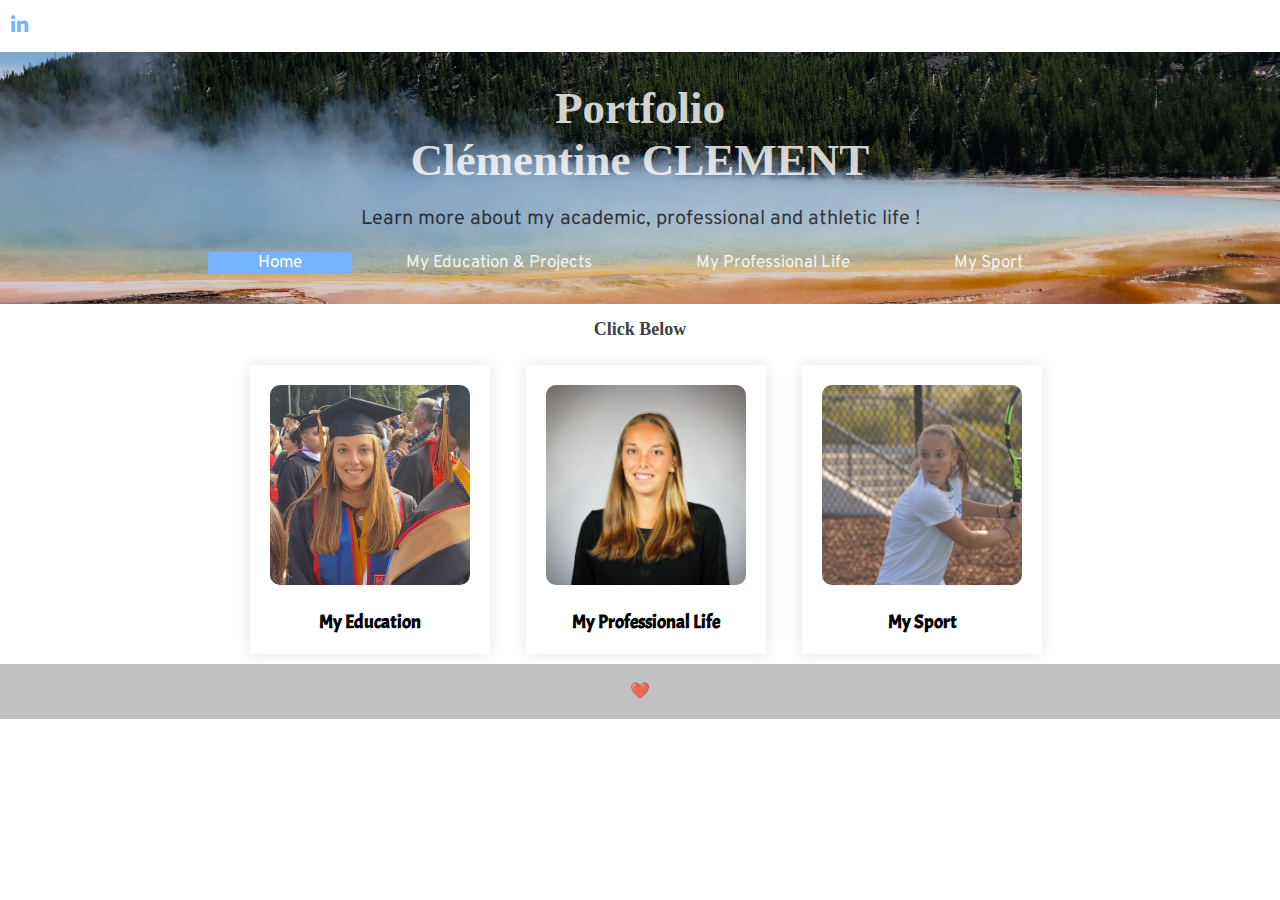
<file: index.html>
<!DOCTYPE html>
<html lang="en">
<head>
  <meta charset="UTF-8">
  <title>My Portfolio - Clémentine CLEMENT</title>

  <!-- Change these Google fonts with your own choice -->
  <link href="https://fonts.googleapis.com/css?family=Chivo:700|Overpass:400,700&display=swap" rel="stylesheet">

  <link rel="stylesheet" href="style.css">
</head>
<body>


  <div class= "social-header">
	<!-- Add icon library -->
  <link rel="stylesheet" href="https://cdnjs.cloudflare.com/ajax/libs/font-awesome/4.7.0/css/font-awesome.min.css">
  <link href="https://fonts.googleapis.com/css2?family=Ubuntu:wght@300;500&display=swap" rel="stylesheet">
  <link href="https://fonts.googleapis.com/css2?family=Acme&display=swap" rel="stylesheet">

<!-- Add font awesome icons -->
  <a href="http://www.linkedin.com/in/clementine-clement" class="fa fa-linkedin"></a>

</div>


 <!-- Banner section -->
    <div class="banner">
      <h1>Portfolio <br> Clémentine CLEMENT</h1>
      <p>Learn more about my academic, professional and athletic life ! </p>
      <div class="topnav">
  <a class="active" href="index.html">Home</a>
  <a href="My_Education.html">My Education & Projects</a>
  <a href="My_Pro_Life.html">My Professional Life</a>
  <a href="My_Sport.html">My Sport</a>

</div>
    </div>

    

    <!-- Container (with left/right automatic margins) -->
    <div class="container">
      <h2>Click Below</h2>
  
    <!-- Cards grid -->
    <div class="cards">

      <!-- Shanghai card -->
      <div class="card-white">
        <img src="images/graduation.jpg" alt="">
        <h3> <a href="My_Education.html">My Education</a> </h3>
      </div>

      <!-- London card -->
      <div class="card-white">
        <img src="images/pro.jpg" alt="">
        <h3> <a href="My_Pro_Life.html">My Professional Life</a> </h3>
      </div>

      <!-- Paris card -->
      <div class="card-white">
        <img src="images/tennis_2.jpeg" alt="">
        <h3> <a href="My_Sport.html">My Sport</a> </h3>
      </div>
    </div>
  </div>


    <!-- Code your Footer section -->
    <div class="footer">
      <p> ❤️ </p>
    </div>
</body>
</html>
</file>
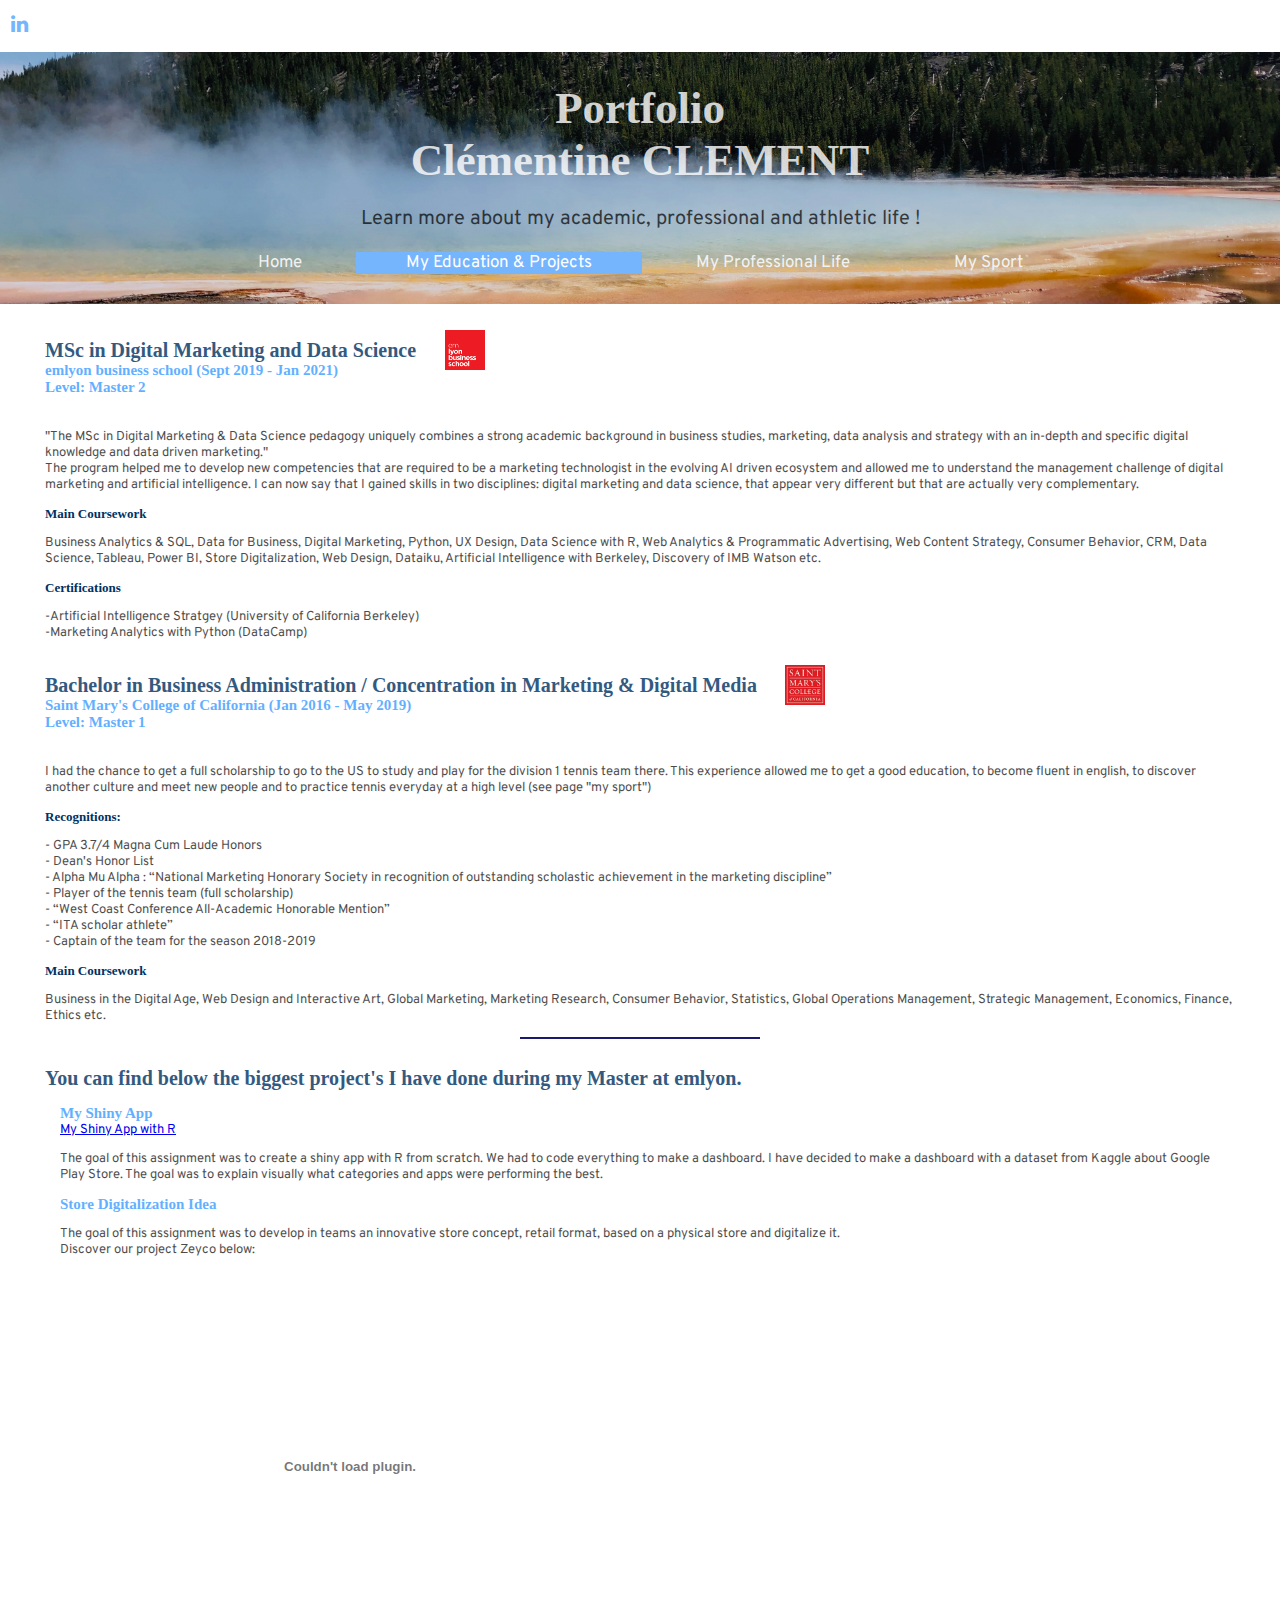
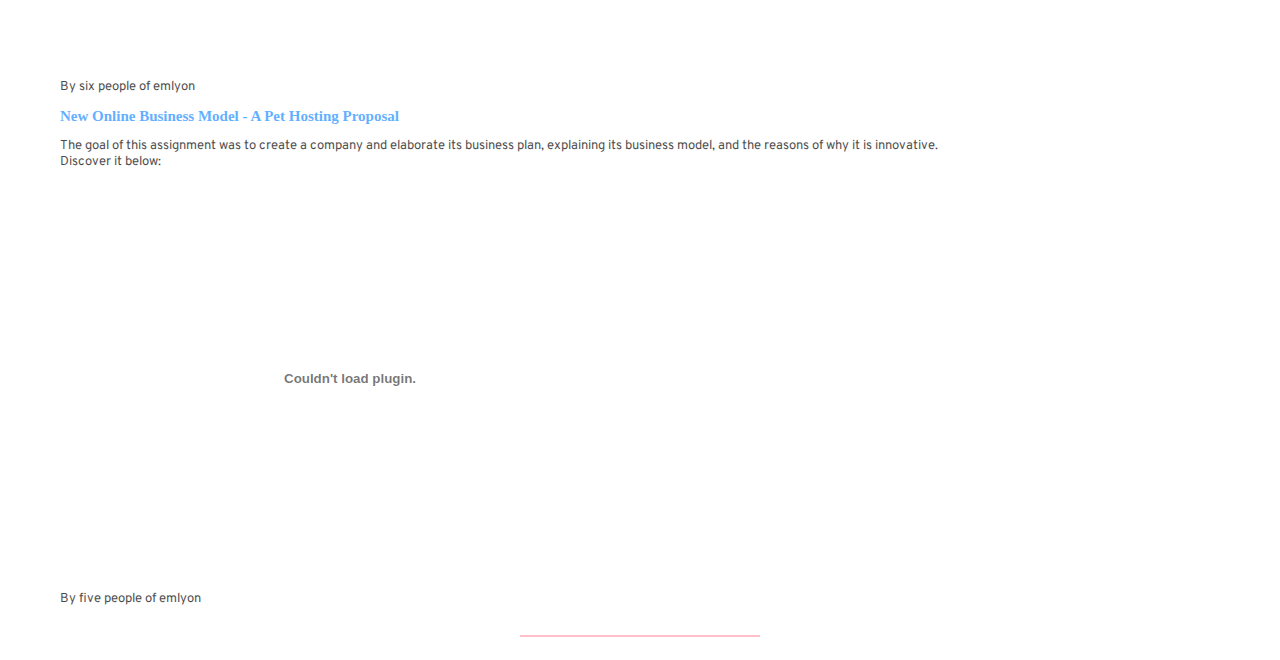
<file: My_Education.html>
<!DOCTYPE html>
<html lang="en">
<head>
  <meta charset="UTF-8">
  <title>My Portfolio - Clémentine CLEMENT</title>

  <!-- Change these Google fonts with your own choice -->
  <link href="https://fonts.googleapis.com/css?family=Chivo:700|Overpass:400,700&display=swap" rel="stylesheet">

  <link rel="stylesheet" href="style.css">
</head>
<body>


  <div class= "social-header">
	<!-- Add icon library -->
  <link rel="stylesheet" href="https://cdnjs.cloudflare.com/ajax/libs/font-awesome/4.7.0/css/font-awesome.min.css">
  <link href="https://fonts.googleapis.com/css2?family=Ubuntu:wght@300;500&display=swap" rel="stylesheet">
  <link href="https://fonts.googleapis.com/css2?family=Acme&display=swap" rel="stylesheet">

<!-- Add font awesome icons -->
  <a href="http://www.linkedin.com/in/clementine-clement" class="fa fa-linkedin"></a>

</div>


 <!-- Banner section -->
    <div class="banner">
      <h1>Portfolio <br> Clémentine CLEMENT</h1>
      <p>Learn more about my academic, professional and athletic life ! </p>
      <div class="topnav">
  <a href="index.html">Home</a>
  <a class="active" href="My_Education">My Education & Projects</a>
  <a href="My_Pro_Life.html">My Professional Life</a>
  <a href="My_Sport.html">My Sport</a>

</div>
    </div>

    <div class="education_text">
     <h1>MSc in Digital Marketing and Data Science </h1> <h2> emlyon business school (Sept 2019 - Jan 2021)</h2> 
     <h2>Level: Master 2</h2> 

     <div class="logo_em">
        <img src="images/emlyon.png" alt="">
      </div>

     <p>"The MSc in Digital Marketing & Data Science pedagogy uniquely combines a strong academic background in business studies, marketing, data analysis and strategy with an in‐depth and specific digital knowledge and data driven marketing." <br> 
     The program helped me to develop new competencies that are required to be a marketing technologist in the evolving AI driven ecosystem and allowed me to understand the management challenge of digital marketing and artificial intelligence. I can now say that I gained skills in two disciplines: digital marketing and data science, that appear very different but that are actually very complementary. </p>
     <h4> Main Coursework </h4> <br>
        <p> Business Analytics & SQL, Data for Business, Digital Marketing, Python, UX Design, Data Science with R, Web Analytics & Programmatic Advertising, Web Content Strategy, Consumer Behavior, CRM, Data Science, Tableau, Power BI, Store Digitalization, Web Design, Dataiku, Artificial Intelligence with Berkeley, Discovery of IMB Watson etc. </p>
        <h4> Certifications </h4> <br>
        <p> -Artificial Intelligence Stratgey (University of California Berkeley) <br>
            -Marketing Analytics with Python (DataCamp) </p>


     <h1>Bachelor in Business Administration / Concentration in Marketing & Digital Media </h1> <h2> Saint Mary's College of California (Jan 2016 - May 2019)</h2>
     <h2>Level: Master 1 </h2>

     <div class="logo_smc">
        <img src="images/smc.jpeg" alt="">
      </div>

     <p> I had the chance to get a full scholarship to go to the US to study and play for the division 1 tennis team there. This experience allowed me to get a good education, to become fluent in english, to discover another culture and meet new people and to practice tennis everyday at a high level (see page "my sport") <br> </p>
         <h4> Recognitions: </h4> <br>
      <p>- GPA 3.7/4 Magna Cum Laude Honors <br>
        - Dean's Honor List <br>
        - Alpha Mu Alpha : “National Marketing Honorary Society in recognition of outstanding scholastic achievement in the marketing discipline” <br>
        - Player of the tennis team (full scholarship) <br>
        - “West Coast Conference All-Academic Honorable Mention” <br>
        - “ITA scholar athlete” <br>
        - Captain of the team for the season 2018-2019 </p>
        <h4> Main Coursework </h4> <br>
        <p> Business in the Digital Age, Web Design and Interactive Art, Global Marketing, Marketing Research, Consumer Behavior, Statistics, Global Operations Management, Strategic Management, Economics, Finance, Ethics etc. </p>

        <hr align="center" width="20%" color="midnightblue" size="2">

        <h1> You can find below the biggest project's I have done during my Master at emlyon. </h1> 

        <div class="projects">

        <h2>My Shiny App </h2>

         <a href="https://playstore-clementine.shinyapps.io/app_R/" target="_blank">My Shiny App with R</a>
         <p> The goal of this assignment was to create a shiny app with R from scratch. We had to code everything to make a dashboard. I have decided to make a dashboard with a dataset from Kaggle about Google Play Store. The goal was to explain visually what categories and apps were performing the best. </p>

         <h2>Store Digitalization Idea</h2>

         <p> The goal of this assignment was to develop in teams an innovative store concept, retail format, based on a physical store and digitalize it. <br> Discover our project Zeyco below: </p>

        <embed  type= "application/pdf" src ="images/ZEYCO.pdf" style="width:50%; height:390px"></embed>

        <p> By six people of emlyon </p>

        <h2>New Online Business Model - A Pet Hosting Proposal</h2>

         <p> The goal of this assignment was to create a company and elaborate its business plan, explaining its business model, and the reasons of why it is innovative. <br> Discover it below: </p>

        <embed  type= "application/pdf" src ="images/A pet hosting proposal.pdf" style="width:50%; height:390px"></embed>
        <p> By five people of emlyon </p>  
        </div>
        
        <hr align="center" width="20%" color="pink" size="2">


 </div>

    

    

    
</body>
</html>
</file>
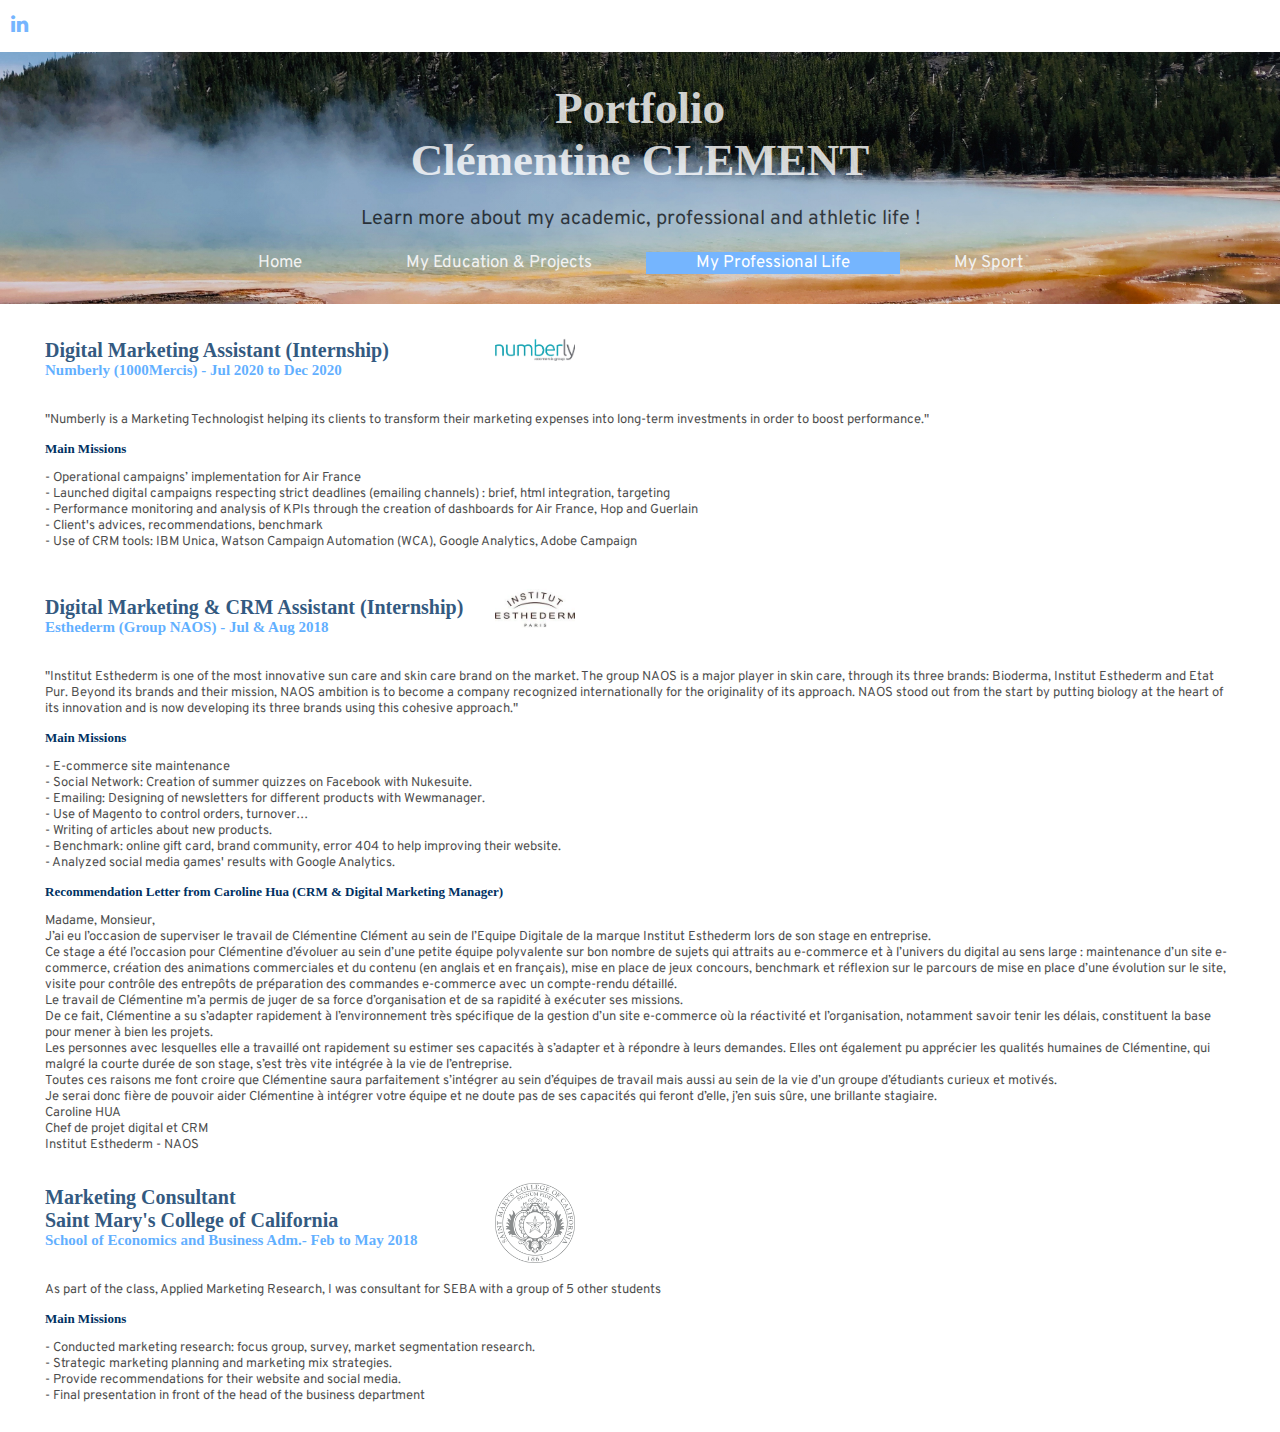
<file: My_Pro_Life.html>
<!DOCTYPE html>
<html lang="en">
<head>
  <meta charset="UTF-8">
  <title>My Portfolio - Clémentine CLEMENT</title>

  <!-- Change these Google fonts with your own choice -->
  <link href="https://fonts.googleapis.com/css?family=Chivo:700|Overpass:400,700&display=swap" rel="stylesheet">

  <link rel="stylesheet" href="style.css">
</head>
<body>


  <div class= "social-header">
	<!-- Add icon library -->
  <link rel="stylesheet" href="https://cdnjs.cloudflare.com/ajax/libs/font-awesome/4.7.0/css/font-awesome.min.css">
  <link href="https://fonts.googleapis.com/css2?family=Ubuntu:wght@300;500&display=swap" rel="stylesheet">
  <link href="https://fonts.googleapis.com/css2?family=Acme&display=swap" rel="stylesheet">

<!-- Add font awesome icons -->
  <a href="http://www.linkedin.com/in/clementine-clement" class="fa fa-linkedin"></a>

</div>


 <!-- Banner section -->
    <div class="banner">
      <h1>Portfolio <br> Clémentine CLEMENT</h1>
      <p>Learn more about my academic, professional and athletic life ! </p>
      <div class="topnav">
  <a href="index.html">Home</a>
  <a href="My_Education.html">My Education & Projects</a>
  <a class="active" href="My_Pro_Life.html" >My Professional Life</a>
  <a href="My_Sport.html">My Sport</a>


</div>
    </div>

    <div class="education_text">

      <h1>Digital Marketing Assistant (Internship)</h1> 
     <h2> Numberly (1000Mercis) - Jul 2020 to Dec 2020 </h2>

     <div class="logo_esthederm">
        <img src="images/numberly.png" alt="">
      </div>

     <p>"Numberly is a Marketing Technologist helping its clients to transform their marketing expenses into long-term investments in order to boost performance."</p>
      <h4> Main Missions </h4> <br>
      <p> - Operational campaigns’ implementation for Air France <br>
          - Launched digital campaigns respecting strict deadlines (emailing channels) : brief, html integration, targeting <br>
          - Performance monitoring and analysis of KPIs through the creation of dashboards for Air France, Hop and Guerlain <br>
          - Client's advices, recommendations, benchmark <br>
          - Use of CRM tools: IBM Unica, Watson Campaign Automation (WCA), Google Analytics, Adobe Campaign </p>
      <h4>  </h4> <br>
      <p>  </p> 


     <h1>Digital Marketing & CRM Assistant (Internship)</h1>
     <h2> Esthederm (Group NAOS) - Jul & Aug 2018  </h2> 
 
     <div class="logo_esthederm">
        <img src="images/esthederm.jpg" alt="">
      </div>

     <p>"Institut Esthederm is one of the most innovative sun care and skin care brand on the market. The group NAOS is a major player in skin care, through its three brands: Bioderma, Institut Esthederm and Etat Pur. Beyond its brands and their mission, NAOS ambition is to become a company recognized internationally for the originality of its approach. NAOS stood out from the start by putting biology at the heart of its innovation and is now developing its three brands using this cohesive approach."<br></p>
     <h4> Main Missions </h4> <br>
        <p> - E-commerce site maintenance <br>
            - Social Network: Creation of summer quizzes on Facebook with Nukesuite. <br>
            - Emailing: Designing of newsletters for different products with Wewmanager. <br>
            - Use of Magento to control orders, turnover… <br>
            - Writing of articles about new products. <br>
            - Benchmark: online gift card, brand community, error 404 to help improving their website. <br>
            - Analyzed social media games' results with Google Analytics. </p>

        <h4> Recommendation Letter from Caroline Hua (CRM & Digital Marketing Manager)</h4> <br>
        <p> 
Madame, Monsieur, <br>

J’ai eu l’occasion de superviser le travail de Clémentine Clément au sein de l’Equipe Digitale de la marque Institut Esthederm lors de son stage en entreprise. <br>

Ce stage a été l’occasion pour Clémentine d’évoluer au sein d’une petite équipe polyvalente sur bon nombre de sujets qui attraits au e-commerce et à l’univers du digital au sens large : maintenance d’un site e-commerce, création des animations commerciales et du contenu (en anglais et en français), mise en place de jeux concours, benchmark et réflexion sur le parcours de mise en place d’une évolution sur le site, visite pour contrôle des entrepôts de préparation des commandes e-commerce avec un compte-rendu détaillé. <br>  

Le travail de Clémentine m’a permis de juger de sa force d’organisation et de sa rapidité  à exécuter ses missions.<br>

De ce fait, Clémentine a su s’adapter rapidement à l’environnement très spécifique de la gestion d’un site e-commerce où la réactivité et l’organisation, notamment savoir tenir les délais, constituent la base pour mener à bien les projets. <br>

Les personnes avec lesquelles elle a travaillé ont rapidement su estimer ses capacités à s’adapter et à répondre à leurs demandes. Elles ont également pu apprécier les qualités humaines de Clémentine, qui malgré la courte durée de son stage, s’est très vite intégrée à la vie de l’entreprise.<br>

Toutes ces raisons me font croire que Clémentine saura parfaitement s’intégrer au sein d’équipes de travail mais aussi au sein de la vie d’un groupe d’étudiants curieux et motivés.<br>

Je serai donc fière de pouvoir aider Clémentine à intégrer votre équipe et ne doute pas de ses capacités qui feront d’elle, j’en suis sûre, une brillante stagiaire.<br>



Caroline HUA<br>
Chef de projet digital et CRM <br>
Institut Esthederm - NAOS
 </p>


      <h1>Marketing Consultant <br> Saint Mary's College of California </h1> 
     <h2> School of Economics and Business Adm.- Feb to May 2018 </h2>

     <div class="logo_esthederm">
        <img src="images/smc3.png" alt="">
      </div>

     <p> As part of the class, Applied Marketing Research, I was consultant for SEBA with a group of 5 other students </p>
      <h4> Main Missions </h4> <br>
      <p> - Conducted marketing research: focus group, survey, market segmentation research. <br>
          - Strategic marketing planning and marketing mix strategies. <br>
          - Provide recommendations for their website and social media. <br>
          - Final presentation in front of the head of the business department
 </p>


 </div>

    
</body>
</html>
</file>
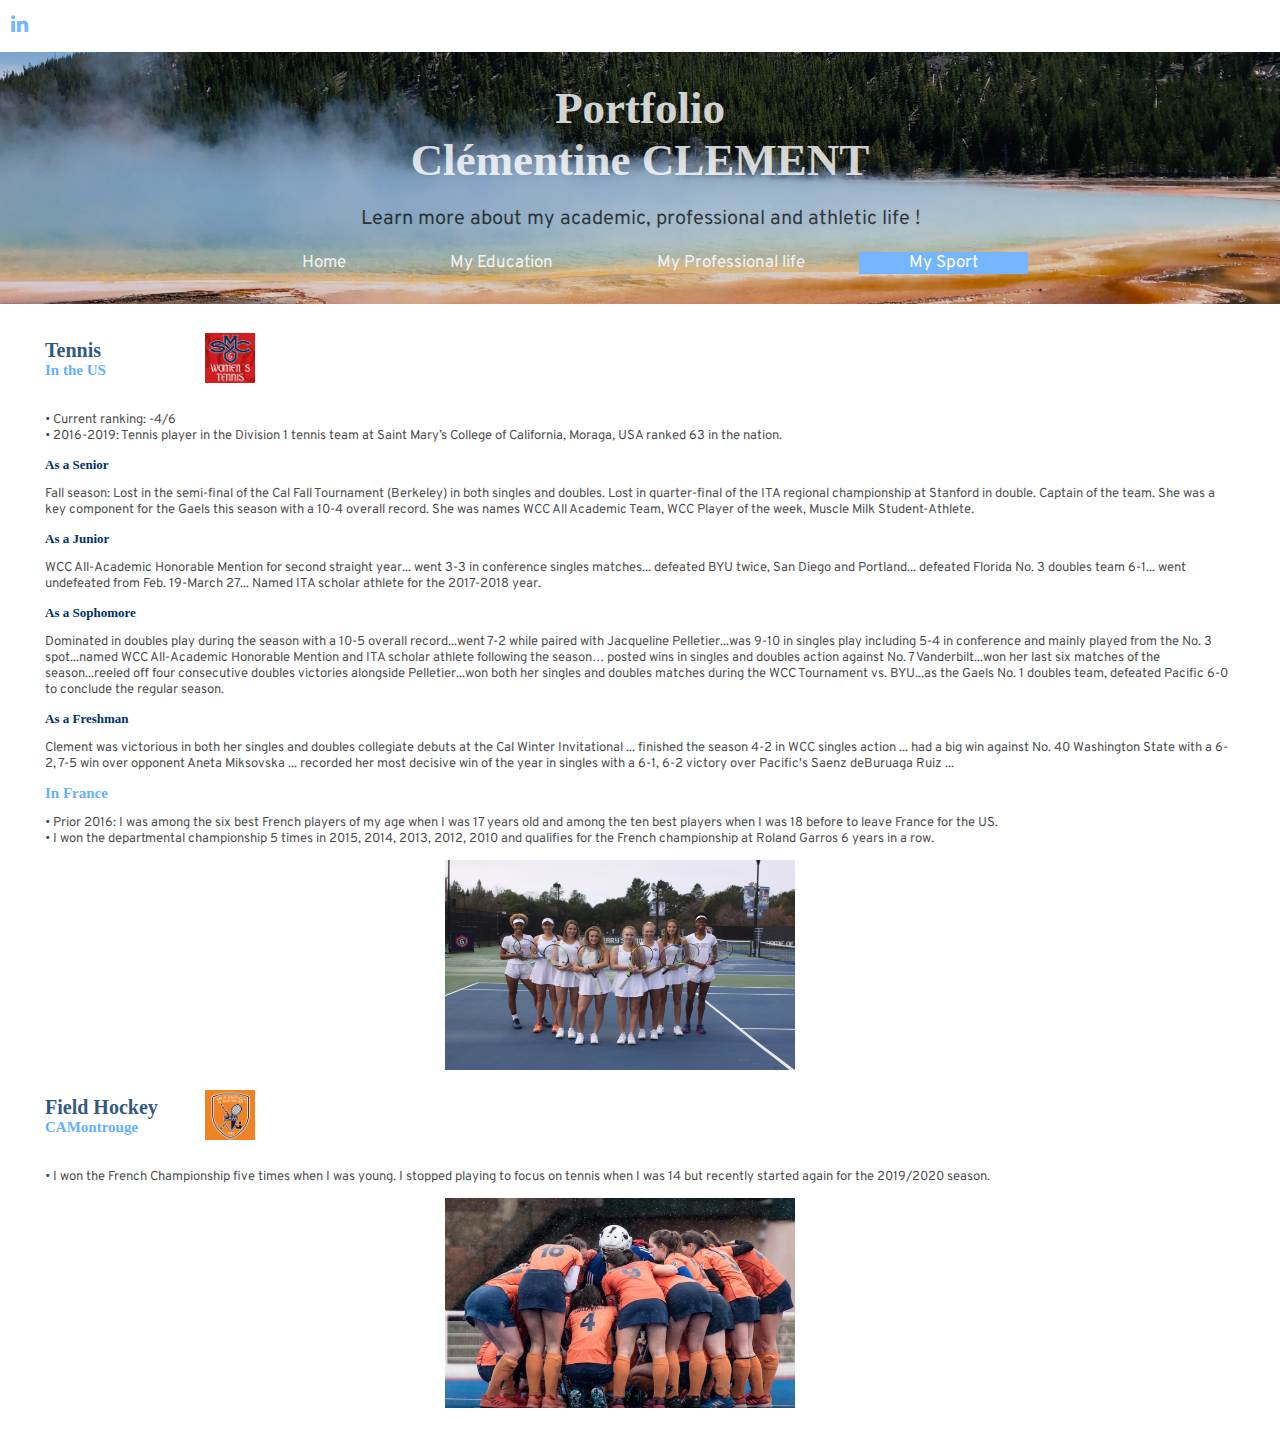
<file: My_Sport.html>
<!DOCTYPE html>
<html lang="en">
<head>
  <meta charset="UTF-8">
  <title>My Portfolio - Clémentine CLEMENT</title>

  <!-- Change these Google fonts with your own choice -->
  <link href="https://fonts.googleapis.com/css?family=Chivo:700|Overpass:400,700&display=swap" rel="stylesheet">

  <link rel="stylesheet" href="style.css">
</head>
<body>


  <div class= "social-header">
	<!-- Add icon library -->
  <link rel="stylesheet" href="https://cdnjs.cloudflare.com/ajax/libs/font-awesome/4.7.0/css/font-awesome.min.css">
  <link href="https://fonts.googleapis.com/css2?family=Ubuntu:wght@300;500&display=swap" rel="stylesheet">
  <link href="https://fonts.googleapis.com/css2?family=Acme&display=swap" rel="stylesheet">

<!-- Add font awesome icons -->
  <a href="http://www.linkedin.com/in/clementine-clement" class="fa fa-linkedin"></a>

</div>


 <!-- Banner section -->
    <div class="banner">
      <h1>Portfolio <br> Clémentine CLEMENT</h1>
      <p>Learn more about my academic, professional and athletic life ! </p>
      <div class="topnav">
  <a href="index.html">Home</a>
  <a href="My_Education.html">My Education</a>
  <a href="My_Pro_Life.html">My Professional life</a>
  <a class="active" href="My_Sport.html" >My Sport</a>

</div>
    </div>

    <div class="education_text">

      <h1>Tennis</h1> 
      <h2> In the US </h2> 

     <div class="logo_smc_tennis">
        <img src="images/smc_tennis.jpg" alt="">
      </div>

     <p> •  Current ranking: -4/6 <br>
         • 2016-2019: Tennis player in the Division 1 tennis team at Saint Mary’s College of California, Moraga, USA ranked 63 in the nation. <br>
     </p>
      <h4> As a Senior </h4> <br>
      <p> Fall season: Lost in the semi-final of the Cal Fall Tournament (Berkeley) in both singles and doubles. Lost in quarter-final of the ITA regional championship at Stanford in double. Captain of the team. She was a key component for the Gaels this season with a 10-4 overall record. She was names WCC All Academic Team, WCC Player of the week, Muscle Milk Student-Athlete.</p>
      <h4> As a Junior </h4> <br>
      <p> WCC All-Academic Honorable Mention for second straight year... went 3-3 in conference singles matches... defeated BYU twice, San Diego and Portland... defeated Florida No. 3 doubles team 6-1... went undefeated from Feb. 19-March 27... Named ITA scholar athlete for the 2017-2018 year. </p> 
      <h4> As a Sophomore </h4> <br>
      <p> Dominated in doubles play during the season with a 10-5 overall record...went 7-2 while paired with Jacqueline Pelletier...was 9-10 in singles play including 5-4 in conference and mainly played from the No. 3 spot...named WCC All-Academic Honorable Mention and ITA scholar athlete following the season… posted wins in singles and doubles action against No. 7 Vanderbilt...won her last six matches of the season...reeled off four consecutive doubles victories alongside Pelletier...won both her singles and doubles matches during the WCC Tournament vs. BYU...as the Gaels No. 1 doubles team, defeated Pacific 6-0 to conclude the regular season. </p> 
      <h4> As a Freshman </h4> <br>
      <p> Clement was victorious in both her singles and doubles collegiate debuts at the Cal Winter Invitational ... finished the season 4-2 in WCC singles action ... had a big win against No. 40 Washington State with a 6-2, 7-5 win over opponent Aneta Miksovska ... recorded her most decisive win of the year in singles with a 6-1, 6-2 victory over Pacific's Saenz deBuruaga Ruiz ... </p> 

      <h2> In France </h2> 
     <p> • Prior 2016: I was among the six best French players of my age when I was 17 years old and among the ten best players when I was 18 before to leave France for the US. <br>
      • I won the departmental championship 5 times in 2015, 2014, 2013, 2012, 2010 and qualifies for the French championship at Roland Garros 6 years in a row. </p>

       <div class="logo_team">
        <img src="images/team.jpg" alt="">
      </div> 


     <h1>Field Hockey</h1>
     <h2> CAMontrouge </h2> 
 
     <div class="logo_smc_tennis">
        <img src="images/cam.png" alt="">
      </div>

     <p> •  I won the French Championship five times when I was young. I stopped playing to focus on tennis when I was 14 but recently started again for the 2019/2020 season. </p>  

      <div class="logo_team">
        <img src="images/ok.png" alt="">
      </div> 


 </div>

    

    

    
</body>
</html>
</file>
<file: style.css>
body {
  font-family: Overpass;
  margin: 0;
}

h1 {
  font-family: Ubunto;
  opacity: .8;
}

h3 {
  color: #404042;
  font-family: Acme;
}


h2 {
  color: #404042;	
  text-align: center;
  font-family: Ubunto;
  font-size: 18px;

}

h4 {
  color: #404042;
  font-family: Ubunto;
  margin: 0;
  font-size: 13px;
}

p {
  color: #404042;
  opacity: .7;
}

.container {
  width: 800px;
  margin: auto;
}

.banner {
  background-image: linear-gradient(rgba(0,0,0,0.1), rgba(0,0,0,0.1)), url('images/yellowstone2.jpeg');
  background-size: cover;
  background-position: center;
  padding: 30px 0;
  text-align: center;
}

.banner h1 {
  color: white;
  font-size: 45px;
  margin: 0;
}

.banner p {
  color: black;
  font-size: 20px;
}

.topnav {
  overflow: hidden;
}

.topnav a {
  float: center;
  color: #f2f2f2;
  text-align: center;
  padding: 14px 50px;
  text-decoration: none;
  font-size: 17px;
}

/* Change the color of links on hover */
.topnav a:hover {
  background-color: #25fde9;
  color: white;
}

/* Add a color to the active/current link */
.topnav a.active {
  background-color: #75b5fe;
  color: white;
}


.card-white {
  background: white;
  box-shadow: 0 0 16px rgba(0,0,0,0.1);
  border-radius: 1px;
  width: 200px;
  text-align: center;
  padding: 20px;
  margin: 10px;
}

.cards {
  display: grid;
  grid-template-columns: 1fr 1fr 1fr;
  grid-gap: 16px;
}

.card-white img {
  width: 200px;
  height: 200px;
  object-fit: cover;
  border-radius: 10px;
}

.card-white h3 {
  margin-bottom: 0;
  text-decoration: none;
}
  
.card-white a {
  color: black;
  text-align: center;
  text-decoration: none;
}

.footer {
  background: #C0C0C0;
  text-align: center;
  padding: 1px 0;
}

.footer p {
  color: black;
}

.fa {
  text-decoration: none;
  color: #75b5fe;
}

.social-header {
    line-height: 50px;
    margin: 1px;
    left: 1200px;
    top: 10px;
    font-size: 20px;
}

.social-header a {
    padding: 10px;
}


/* Cards media queries */
@media (max-width: 800px) {
  .cards {
    grid-template-columns: 1fr;
  }
  
  .card-white {
    width: auto;
  }
}
  
/* Container media queries */
@media (min-width: 500px) {
  .container {
    width: 400px;
  }
}


@media (min-width: 800px) {
  .container {
    width: 600px;
  }
}

@media (min-width: 1000px) {
  .container {
    width: 800px;
  }
}


/* education page */
.education_text {
  padding: 15px 45px;
  text-align: left;
}

.education_text h1 {
  color: #003162;
  font-size: 20px;
  margin: 0;
  padding-top: 20px;
}

.education_text h2 {
  color: #1E90FF;
  font-size: 15px;
  margin: 0;
  text-align: left;
  opacity: .7;
}

.education_text h4 {
  color: #003162;
  font-size: 13px;
  margin-bottom: -20px;
  text-align: left;
}

.education_text p {
  color: black;
  font-size: 13px;
}

.logo_em img {
  width: 40px;
  height: 40px;
  margin-top: -850px;
  margin-left: 350px;
  padding: 40px 50px;
}

.logo_smc img {
  width: 40px;
  height: 40px;
  margin-top: -470px;
  margin-left: 690px;
  padding: 40px 50px;
}

.logo_esthederm img {
  width: 80px;
  height: 80px;
  margin-top: -750px;
  margin-left: 450px;
}

.logo_smc_tennis img {
  width: 50px;
  height: 50px;
  margin-top: -850px;
  margin-left: 110px;
  padding: 10px 50px;
}

.logo_team img {
  width: 350px;
  height:210px;
  margin-left:400px;
}

.projects {
  font-size: 13px;
  padding: 5px;
  margin: 10px;
  color: #1E90FF;
}
</file>
